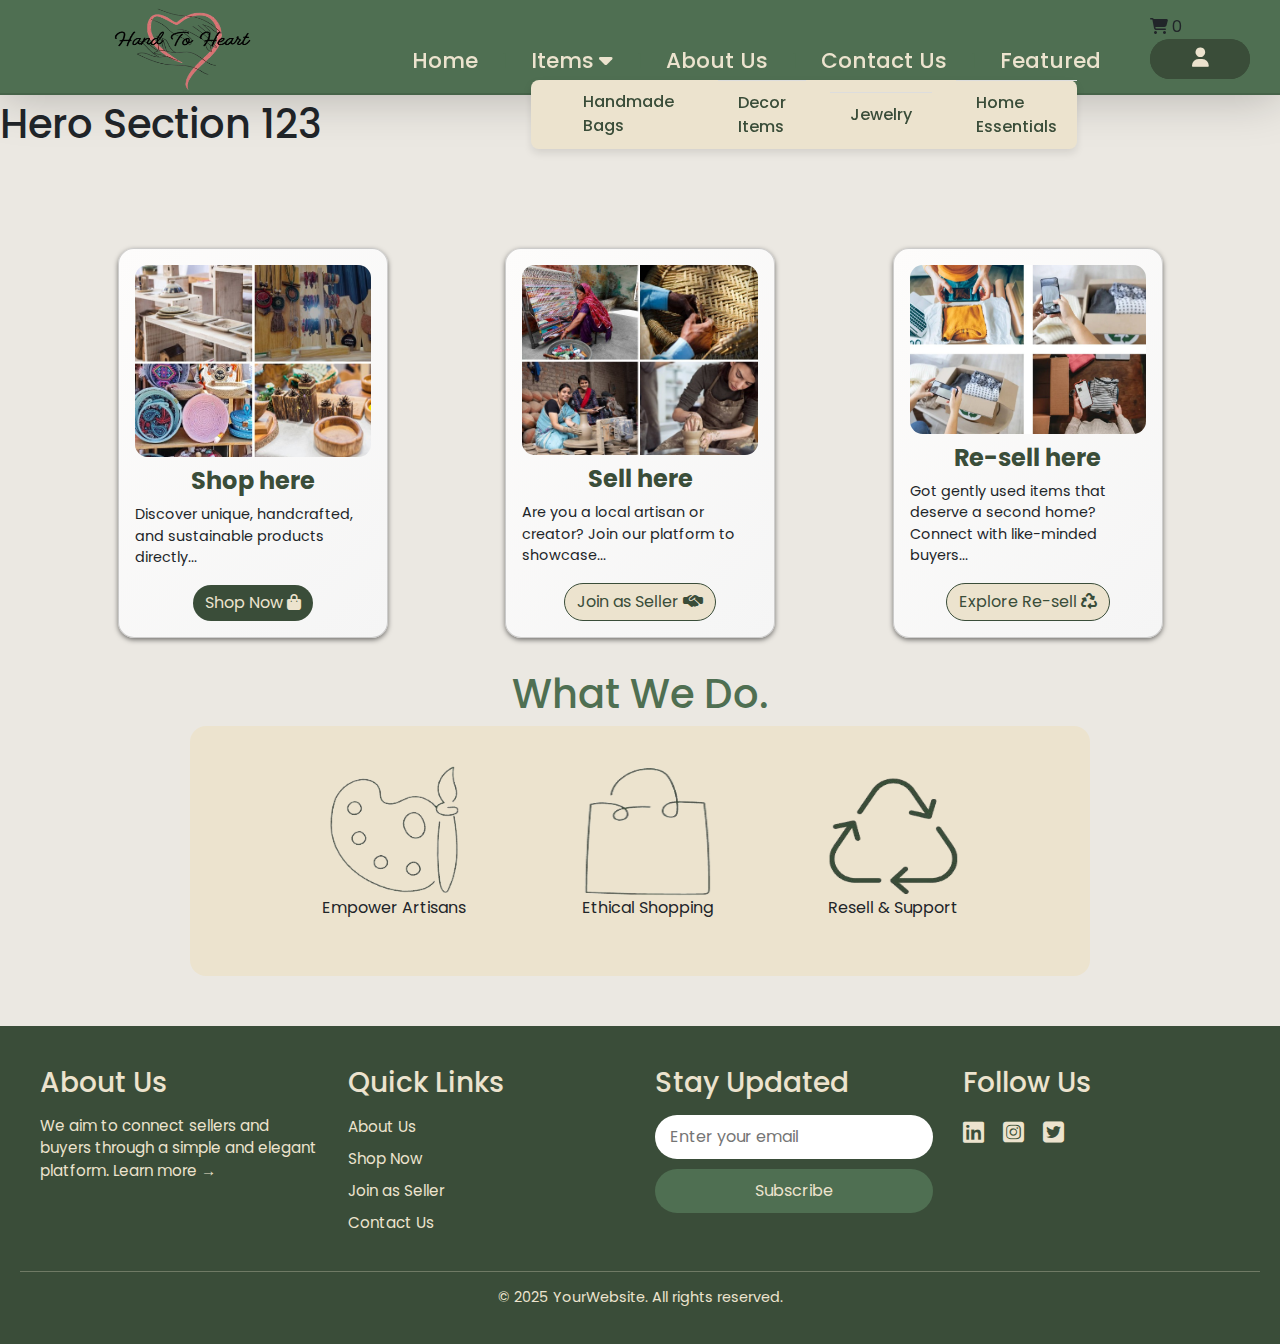
<file: index.html>
<!DOCTYPE html>
<html lang="en">
<head>
    <meta charset="UTF-8">
    <meta name="viewport" content="width=device-width, initial-scale=1.0">
    <title>Hand2Heart - Create. Empower. Connect.</title>
    <link rel="stylesheet" href="https://cdn.jsdelivr.net/npm/bootstrap@5.3.7/dist/css/bootstrap.min.css">
    <link rel="stylesheet" href="style.css">
    <link rel="stylesheet" href="https://cdnjs.cloudflare.com/ajax/libs/font-awesome/6.7.2/css/all.min.css" integrity="sha512-Evv84Mr4kqVGRNSgIGL/F/aIDqQb7xQ2vcrdIwxfjThSH8CSR7PBEakCr51Ck+w+/U6swU2Im1vVX0SVk9ABhg==" crossorigin="anonymous" referrerpolicy="no-referrer" />
    <link href="https://fonts.googleapis.com/css2?family=Poppins:wght@400;600&display=swap" rel="stylesheet">
</head>
<body>
    <div class="navbar">
        <div class="logo">
            <img src="assets/logo_img.png">
        </div>
        <div class="nav-items">
            <ul>
                <li><a href="index.html">Home</a></li>
                <li>|</li>
                <li class="dropdown">
                    <a href="#" onclick="toggleDropdown()">Items <i class="fa fa-caret-down"></i></a>
                    <ul id="itemsDropdown" class="dropdown-content">
                        <li><a href="#">Handmade Bags</a></li>
                        <li><a href="#">Decor Items</a></li>
                        <li><a href="#">Jewelry</a></li>
                        <li><a href="#">Home Essentials</a></li>
                    </ul>
                </li>

                <li>|</li>
                <li><a href="about.html">About Us</a></li>
                <li>|</li>
                <li><a href="#" onclick="openContact()">Contact Us</a></li>
                <li>|</li>
                <li><a href="#">Featured</a></li>
            </ul>
        </div>
        <div class="nav-right">
            <div class="cart">
                <i class="fa-solid fa-cart-shopping"></i>
                <span id="cart-count">0</span>
            </div>
            <div class="login">
                <button class="login" onclick="openLogin()"><i class="fa-solid fa-user"></i></button>
            </div>
        </div>
    </div>
    

    <div class="hero_section">
        <h1>Hero Section 123</h1>
    </div>

    <div class="main-content">
        <div class="user-type">
            <div class="shop-card card">
                <img src="assets/shop-img.jpg">
                <h4 class="card-head">Shop here</h4>
                <p class="card-para">Discover unique, handcrafted, and sustainable products directly...</p>
                <button class="btn btn-green" id="shop-now">Shop Now <i class="fa-solid fa-bag-shopping"></i></button>
            </div>
            <div class="sell-card card">
                <img src="assets/sell-img.jpg">
                <h4 class="card-head">Sell here</h4>
                <p class="card-para">Are you a local artisan or creator? Join our platform to showcase...</p>
                <button class="btn btn-green-outline" onclick="openSeller()">Join as Seller <i class="fa-solid fa-handshake-simple"></i></button>
            </div>
            <div class="resell-card card">
                <img src="assets/resell-img.jpg">
                <h4 class="card-head">Re-sell here</h4>
                <p class="card-para">Got gently used items that deserve a second home? Connect with like-minded buyers...</p>
                <button class="btn btn-green-outline" onclick="openResell()">Explore Re-sell <i class="fa-solid fa-recycle"></i></button>
            </div>
        </div>

        <div class="about-section">
            <h1 class="about-head">What We Do.</h1>
            <div class="about-main">
                <div class="about-img">
                    <img src="assets/about-logo-1.png">
                    <p>Empower Artisans</p>
                </div>
                <div class="about-img">
                    <img src="assets/about-logo-2.png">
                    <p>Ethical Shopping</p>
                </div>
                <div class="about-img">
                    <img src="assets/about-logo-3.png">
                    <p>Resell & Support</p>
                </div>
            </div>
        </div>
    </div>

    <!-- Login Panel -->
    <div id="loginModal" class="login-modal">
        <div class="login-card">
            <h3>Login</h3>
            <input type="text" id="modalUsername" placeholder="Username">
            <input type="password" id="modalPassword" placeholder="Password">
            <div id="modalError" class="error"></div>
            <button onclick="validateModalLogin()">Login</button>
            <button class="sign-in-btn">Sign In</button>
            <button class="close-btn" onclick="closeLogin()">Close</button>
        </div>
    </div>

    <!-- Contact Us Modal -->
    <div id="contactModal" class="contact-modal">
        <div class="contact-card">
            <h2>Contact Us</h2>
            <form id="contactForm">
                <input type="text" id="name" placeholder="Your Name" required>
                <input type="email" id="email" placeholder="Your Email" required>
                <textarea id="message" rows="5" placeholder="Your Message" required></textarea>
                <button type="submit">Send Message</button>
                <button type="button" class="close-btn" onclick="closeContact()">Close</button>
            </form>
            <div id="contactMsg" class="contact-message"></div>
        </div>
    </div>

    <!-- Seller Modal -->
    <div id="sellerModal" class="modal">
        <div class="modal-card">
            <h2>Join as Seller</h2>
            <form id="sellerForm">
            <input type="text" id="sellerName" placeholder="Name" required>
            <input type="email" id="sellerEmail" placeholder="Email" required>
            <input type="tel" id="sellerPhone" placeholder="Phone" required>
            <input type="text" id="sellerBusiness" placeholder="Business Name" required>
            <textarea id="sellerProducts" placeholder="Products" required></textarea>
            <button type="submit">Submit</button>
            <button type="button" class="close-btn" onclick="closeSeller()">Close</button>
            </form>
            <div id="sellerMsg"></div>
        </div>
    </div>

    <!-- Resell Modal -->
    <div id="resellModal" class="modal">
        <div class="modal-card">
            <h2>Join as Re-Seller</h2>
            <form id="resellForm">
            <input type="text" id="resellName" placeholder="Name" required>
            <input type="email" id="resellEmail" placeholder="Email" required>
            <input type="tel" id="resellPhone" placeholder="Phone" required>
            <input type="text" id="resellBusiness" placeholder="Business Name" required>
            <textarea id="resellProducts" placeholder="Products" required></textarea>
            <button type="submit">Submit</button>
            <button type="button" class="close-btn" onclick="closeResell()">Close</button>
            </form>
            <div id="resellMsg"></div>
        </div>
    </div>

    <!-- footer -->
    <footer class="site-footer">
        <div class="footer-container">

            <!-- About Us -->
            <div class="footer-section">
            <h3>About Us</h3>
            <p>We aim to connect sellers and buyers through a simple and elegant platform. 
                <a href="about.html">Learn more →</a>
            </p>
            </div>

            <!-- Quick Links -->
            <div class="footer-section">
            <h3>Quick Links</h3>
            <ul>
                <li><a href="about.html">About Us</a></li>
                <li><a href="shop-now.html">Shop Now</a></li>
                <li><a href="#" onclick="openSeller()">Join as Seller</a></li>
                <li><a href="#" onclick="openContact()">Contact Us</a></li>
            </ul>
            </div>

            <!-- Newsletter -->
            <div class="footer-section">
            <h3>Stay Updated</h3>
            <form id="newsletterForm">
                <input type="email" placeholder="Enter your email" required>
                <button type="submit">Subscribe</button>
                <p id="newsletterMsg"></p>
            </form>
            </div>

            <!-- Social -->
            <div class="footer-section">
            <h3>Follow Us</h3>
            <div class="social-links">
                <a href="#"><i class="fa-brands fa-linkedin"></i></a>
                <a href="#"><i class="fa-brands fa-square-instagram"></i></a>
                <a href="#"><i class="fa-brands fa-square-twitter"></i></a>
            </div>
            </div>

        </div>

        <div class="footer-bottom">
            <p>© 2025 YourWebsite. All rights reserved.</p>
        </div>
    </footer>



    
    <script src="script.js"></script>
</body>
</html>
</file>
<file: style.css>
* {
    font-family: 'Poppins', san-serif;
    margin: 0;
    padding: 0;
}

body {
    background-color:#ebe8e2;
}

/* navbar */
.navbar {
    position: fixed;
    top: 0;
    left: 0;
    z-index: 1000;
    display: flex;
    justify-content: space-between;
    align-items: center;
    height: 95px;
    width: 100%;
    background-color:#4F6F52;
    border-bottom: 2px solid rgba(00,00,00,0.1);
    padding: 0 30px;
    box-shadow: 0.1px 0.1px 50px rgba(0, 0, 0, 0.25);
}

.logo img {
    height: 92px;
    width: 300px;
}

.nav-items ul{
    display: flex;
    align-items: center;
    list-style: none;
    gap: 1.5rem;
}

.nav-items a {
    text-decoration: none;
    font-size: 1.35rem;
    color:#ECE3CE;
    font-weight: 500;
}

.nav-items a:hover {
    color:#3A4D39;
    text-decoration: underline;
}

.nav-items {
    align-self: flex-end;
    color: #4F6F52;
}

.login {
    height: 40px;
    width: 100px;
    border-radius: 90px;
    border: none;
    color: #ECE3CE;
    background-color:#3A4D39;
    font-size: 1.2rem;
    font-weight: 600;
}

.login:hover {
    background-color:#ECE3CE;
    color: #3A4D39;
    height: 39px;
    width: 99px;
}

/* Dropdown container */
.dropdown {
    position: relative;
}

/* Dropdown menu */
.dropdown-content {
    display: none;
    position: absolute;
    background-color: #ECE3CE;
    min-width: 180px;
    box-shadow: 0 4px 8px rgba(0,0,0,0.1);
    border-radius: 8px;
    top: 35px;
    left: 0;
    z-index: 1000;
}


/* List styling */
.dropdown-content li {
    list-style: none;
}

.dropdown-content a {
    color: #3A4D39;
    padding: 10px 20px;
    text-decoration: none;
    display: block;
    font-size: 1rem;
    transition: background-color 0.2s ease, color 0.2s ease;
}

/* Hover effect */
.dropdown-content a:hover {
    background-color: #4F6F52;
    color: #ECE3CE;
}

/* Caret icon spacing */
.dropdown > a {
    display: flex;
    align-items: center;
    gap: 5px;
}

/* Responsive or aligned dropdown arrow */
.dropdown-content li + li {
    border-top: 1px solid #ddd;
}


/* content-part */
.hero_section, .main-content {
    margin-top: 100px;
}

.user-type {
    display: flex;
    align-items: center;
    justify-content: space-evenly;
}

.card {
    align-items: center;
    border-radius: 1rem;
    height: 390px;
    width: 270px;
    padding: 1rem;
    box-shadow: 0 2px 5px rgba(0, 0, 0, 0.50);
    background: linear-gradient(135deg, #fdfcfb, #f5f5f5);
    transition: transform 0.3s ease, box-shadow 0.3s ease;

}

.card:hover {
    transform: translateY(-6px);
    box-shadow: 0 10px 20px rgba(0,0,0,0.15);
}

.card img {
    height: 200px;
    width: 100%;
    border-radius: 0.8rem;
}

.btn-green {
    background-color: #3A4D39;
    color: #ECE3CE;
    border: none;
    border-radius: 25px;
}

.btn-green:hover{
    background-color: #4F6F52;
    color: #ECE3CE;
}

.btn-green-outline {
    background-color: #ECE3CE;
    border: 1px solid #3A4D39;
    color: #3A4D39;
    border-radius: 25px;
}

.btn-green-outline:hover {
    background-color: #4F6F52;
    border: 1px solid #4F6F52;
    color: #ECE3CE;
}

.card-head {
    font-weight: 650;
    color: #3A4D39;
    margin-top: 10px;
}

.card-para {
    font-size: 0.9rem;
}

.about-section {
    text-align: center;
    margin-top: 2rem;
}

.about-head {
    color: #4F6F52;
    text-align: center;
}


.about-main {
    display: flex;
    justify-content: space-evenly;
    align-items: center;
    height: 250px;
    max-width: 900px; 
    margin: 0 auto;   
    background-color: #ECE3CE;
    border-radius: 1rem;
    padding: 1rem;
}

.about-img img {
    height: 130px;
    width: 130px;
}

/* Login Modal Styles */
.login-modal {
    position: fixed;
    top: 0;
    left: 0;
    width: 100%;
    height: 100%;
    background-color: rgba(58, 77, 57, 0.8); /* semi-transparent background */
    display: none;
    justify-content: center;
    align-items: center;
    z-index: 2000;
}

.login-card {
    background-color: #ECE3CE;
    padding: 30px;
    border-radius: 20px;
    box-shadow: 0 5px 20px rgba(0, 0, 0, 0.3);
    width: 400px;
    text-align: center;
}

.login-card h3 {
    color: #3A4D39;
    margin-bottom: 20px;
}

.login-card input {
    width: 100%;
    padding: 12px 15px;
    margin-bottom: 15px;
    border: 1px solid #ccc;
    border-radius: 25px;
    outline: none;
    font-size: 1rem;
}

.login-card button {
    width: 100%;
    padding: 12px;
    border: none;
    border-radius: 25px;
    background-color: #3A4D39;
    color: #ECE3CE;
    font-size: 1rem;
    cursor: pointer;
    margin-bottom: 10px;
}

.login-card button:hover {
    background-color: #4F6F52;
}

.login-card .close-btn {
    background-color: transparent;
    color: #3A4D39;
    border: 1px solid #3A4D39;
}

.login-card .close-btn:hover {
    background-color: #4F6F52;
    color: #ECE3CE;
    border: 1px solid #4F6F52;
}

.login-card .error {
    color: red;
    font-size: 0.9rem;
    margin-bottom: 10px;
}

/* Contact Us Modal Styles */
.contact-modal {
    position: fixed;
    top: 0;
    left: 0;
    width: 100%;
    height: 100%;
    background-color: rgba(58, 77, 57, 0.8); /* semi-transparent overlay */
    display: none;
    justify-content: center;
    align-items: center;
    z-index: 2000;
}

.contact-card {
    background-color: #3A4D39;
    padding: 30px;
    border-radius: 20px;
    width: 100%;
    max-width: 400px;
    box-shadow: 0 5px 20px rgba(0, 0, 0, 0.3);
    text-align: center;
}

.contact-card h2 {
    color: #ECE3CE;
    margin-bottom: 20px;
}

.contact-card input,
.contact-card textarea {
    width: 100%;
    padding: 12px 15px;
    margin-bottom: 15px;
    border: none;
    border-radius: 25px;
    font-size: 1rem;
    outline: none;
}

.contact-card input::placeholder,
.contact-card textarea::placeholder {
    color: #999;
}

.contact-card button {
    width: 100%;
    padding: 12px;
    background-color: #4F6F52;
    color: #ECE3CE;
    border: none;
    border-radius: 25px;
    font-size: 1rem;
    cursor: pointer;
    margin-bottom: 10px;
    transition: background-color 0.3s ease;
}

.contact-card button:hover {
    background-color: #3A4D39;
}

.contact-card .close-btn {
    background-color: transparent;
    color: #ECE3CE;
    border: 1px solid #ECE3CE;
}

.contact-card .close-btn:hover {
    background-color: #ECE3CE;
    color: #3A4D39;
}

.contact-message {
    color: #ECE3CE;
    font-size: 0.9rem;
    margin-top: 10px;
}


/* shop-now navbar */
.shop-navbar {
    height: 100px;
    width: 100%;
    display: flex;
    justify-content: space-between;
    align-items: center;
    position: fixed;
    top: 0;
    left: 0;
    z-index: 1000; 
    background-color: #4F6F52;
    padding: 0 30px;
    box-shadow: 0.1px 0.1px 50px rgba(0, 0, 0, 0.25);
}

.nav-bar {
    display: flex;
    justify-content: center;
    align-items: center;
}

.nav-bar ul {
    display: flex;
    justify-content: center;
    align-items: center;
    list-style-type: none;
    gap: 20px;
    margin-right: 20px;
}

.nav-bar a {
    text-decoration: none;
    color:#ECE3CE;
    font-size: 1.3rem;
}

.nav-bar a:hover {
    color: #3A4D39;
}

.shop-search {
    display: flex;
    justify-content: center;
    align-items: center;
    margin: 20px 0;
}

.shop-search input {
    width: 400px;
    padding: 10px 15px;
    border: 1px solid #ccc;
    border-radius: 25px 0 0 25px;
    font-size: 1rem;
    outline: none;
}

.shop-search button {
    padding: 10px 20px;
    border: none;
    background-color: #3A4D39;
    color: #ECE3CE;
    border-radius: 0 25px 25px 0;
    cursor: pointer;
    font-size: 1rem;
}

.shop-search button:hover {
    background-color: #4F6F52;
}

/* shop-now body */
.shop-body {
    background-color: #ebe8e2;
}

.shop-content {
    display: flex;
    justify-content: space-evenly;
    align-items: center;
    text-align: center;
    margin-top: 95px;
}

.shop-content img {
    height: 300px;
    width: 250px;
    margin-top: 50px;
    margin-bottom: 10px;
    border-radius: 30px;
}

.body-items h3 {
    font-size: 1.5rem;
    color: #3A4D39;
}

.shop-item {
    display: flex;
    justify-content: space-evenly;
    margin-top: 30px;
}

.shop-items img {
    height: 280px;
    width: 250px;
    border-radius: 10px;
}

.item-head {
    margin-top: 50px;
    text-align: center;
}

/* Seller Modal Styles */
.seller-modal {
    position: fixed;
    top: 0;
    left: 0;
    width: 100%;
    height: 100%;
    background-color: rgba(58, 77, 57, 0.8);
    display: none;
    justify-content: center;
    align-items: center;
    z-index: 2000;
}

.seller-card {
    background-color: #ECE3CE;
    padding: 30px;
    border-radius: 20px;
    width: 100%;
    max-width: 450px;
    box-shadow: 0 5px 20px rgba(0, 0, 0, 0.3);
    text-align: center;
}

.seller-card h2 {
    color: #3A4D39;
    margin-bottom: 20px;
}

.seller-card input,
.seller-card textarea {
    width: 100%;
    padding: 12px 15px;
    margin-bottom: 15px;
    border: 1px solid #ccc;
    border-radius: 25px;
    font-size: 1rem;
    outline: none;
}

.seller-card button {
    width: 100%;
    padding: 12px;
    border: none;
    border-radius: 25px;
    background-color: #3A4D39;
    color: #ECE3CE;
    font-size: 1rem;
    cursor: pointer;
    margin-bottom: 10px;
}

.seller-card button:hover {
    background-color: #4F6F52;
}

.seller-card .close-btn {
    background-color: transparent;
    color: #3A4D39;
    border: 1px solid #3A4D39;
}

.seller-card .close-btn:hover {
    background-color: #4F6F52;
    color: #ECE3CE;
    border: 1px solid #4F6F52;
}

.seller-message {
    color: green;
    font-size: 0.9rem;
    margin-top: 10px;
}

/* footer */
.site-footer {
  background-color: #3A4D39; /* dark green background */
  color: #ECE3CE; /* light cream text */
  padding: 40px 20px 20px;
  margin-top: 50px;
}

.footer-container {
  display: grid;
  grid-template-columns: repeat(auto-fit, minmax(220px, 1fr));
  gap: 30px;
  max-width: 1200px;
  margin: auto;
}

.footer-section h3 {
  color: #ECE3CE;
  margin-bottom: 15px;
}

.footer-section p, 
.footer-section a {
  color: #ECE3CE;
  font-size: 0.95rem;
  line-height: 1.5;
  text-decoration: none;
}

.footer-section a:hover {
  color: #4F6F52; /* lighter green hover */
}

.footer-section ul {
  list-style: none;
  padding: 0;
}

.footer-section ul li {
  margin-bottom: 8px;
}

.footer-section ul li a {
  color: #ECE3CE;
}

.footer-section ul li a:hover {
  color: #4F6F52;
}

/* Newsletter Form */
#newsletterForm {
  display: flex;
  flex-direction: column;
}

#newsletterForm input {
  padding: 10px 15px;
  border: none;
  border-radius: 25px;
  margin-bottom: 10px;
  font-size: 1rem;
  outline: none;
}

#newsletterForm button {
  background-color: #4F6F52;
  color: #ECE3CE;
  border: none;
  border-radius: 25px;
  padding: 10px;
  cursor: pointer;
  font-size: 1rem;
  transition: 0.3s ease;
}

#newsletterForm button:hover {
  background-color: #ECE3CE;
  color: #3A4D39;
}

#newsletterMsg {
  margin-top: 8px;
  font-size: 0.85rem;
  font-weight: 500;
  color: #ECE3CE;
}

/* Social icons */
.social-links a {
  font-size: 1.5rem;
  margin-right: 15px;
  color: #ECE3CE;
  transition: color 0.3s ease;
}

.social-links a:hover {
  color: #4F6F52;
}

/* Footer bottom */
.footer-bottom {
  border-top: 1px solid rgba(236, 227, 206, 0.3);
  margin-top: 20px;
  padding-top: 15px;
  text-align: center;
  font-size: 0.9rem;
}
</file>
